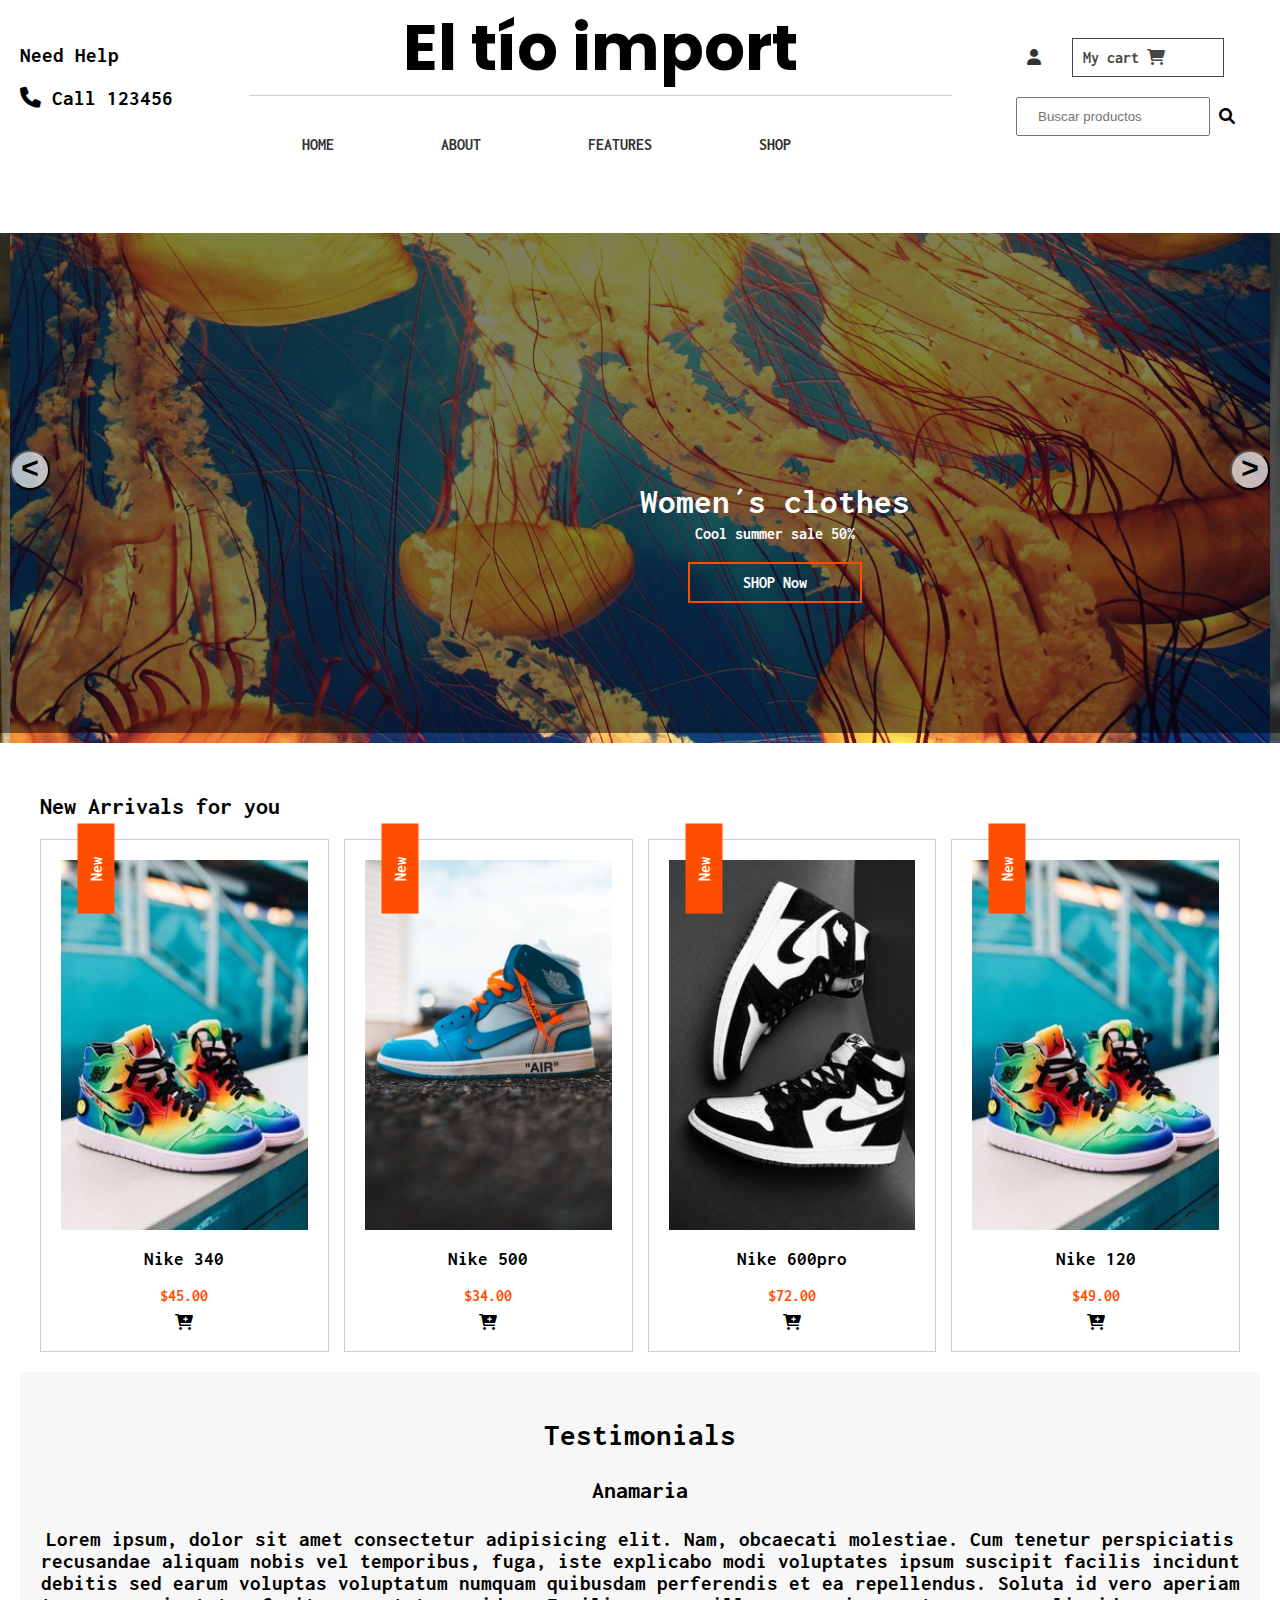
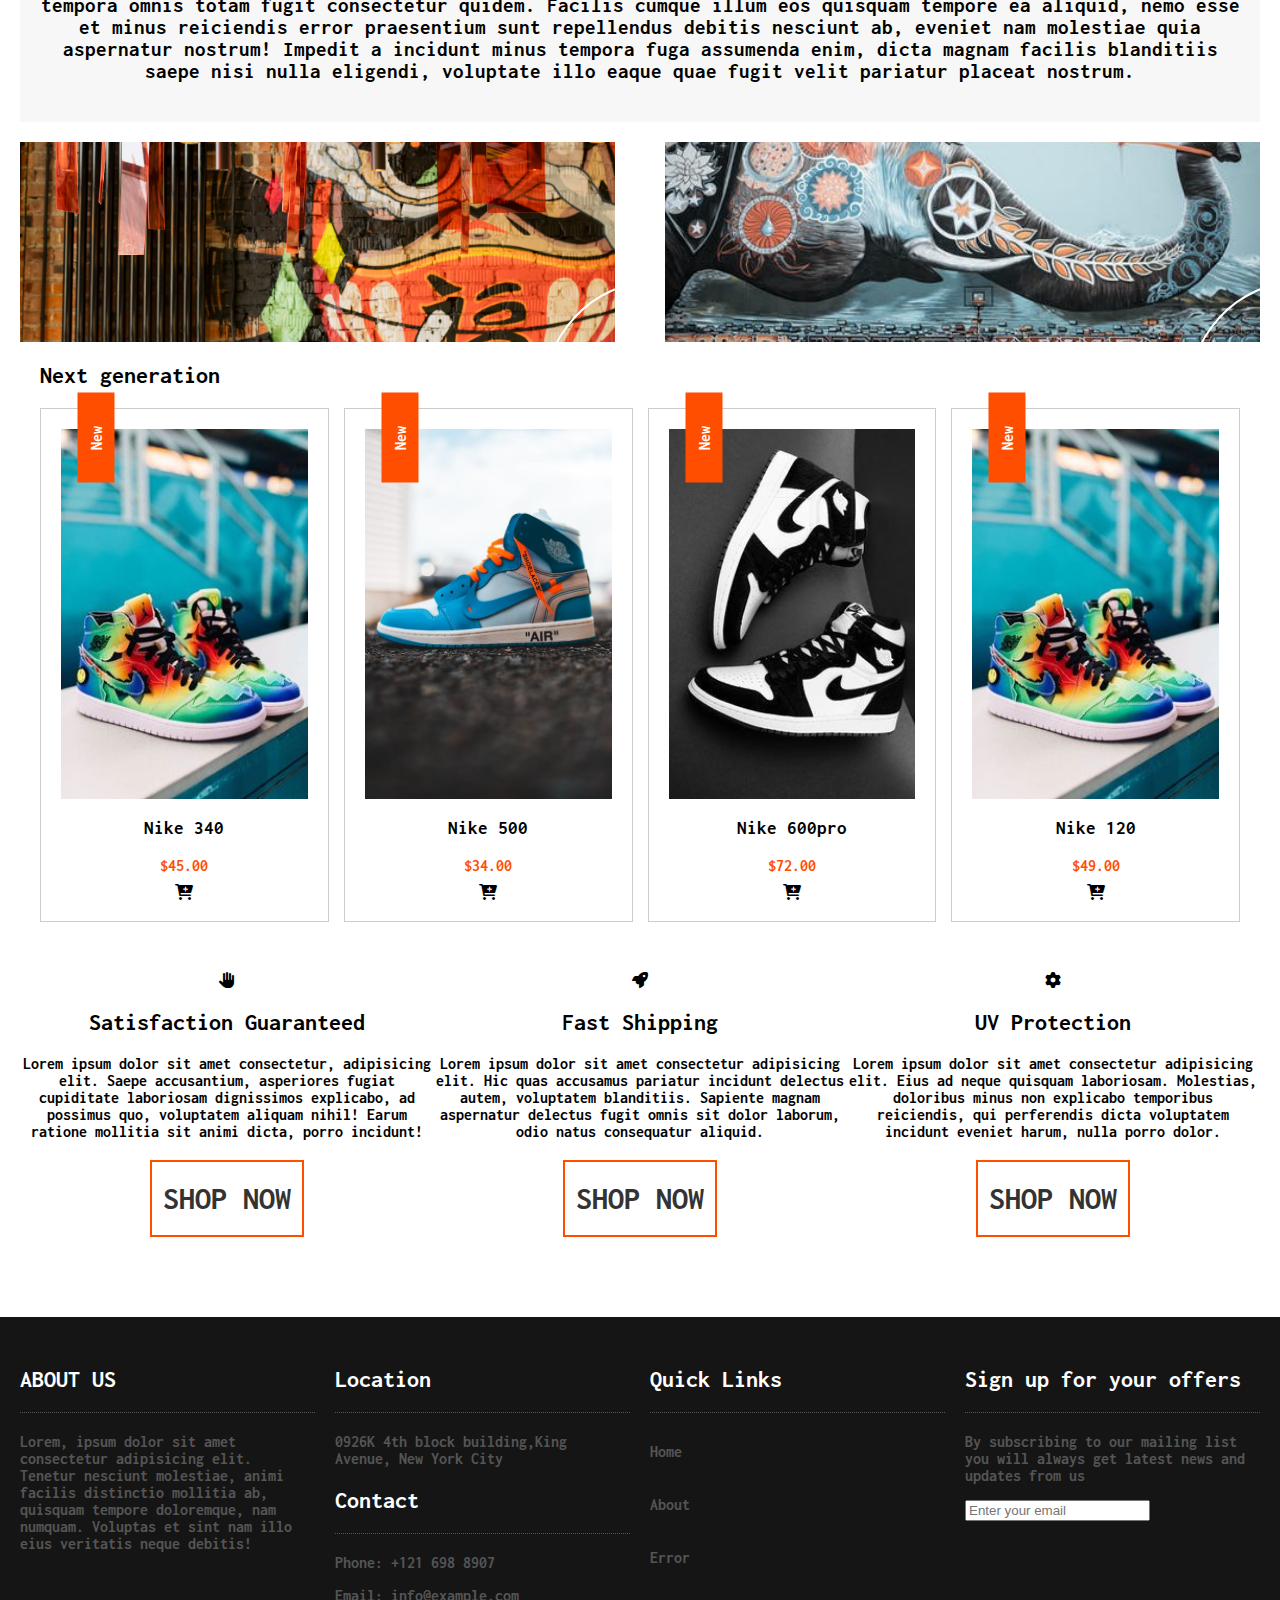
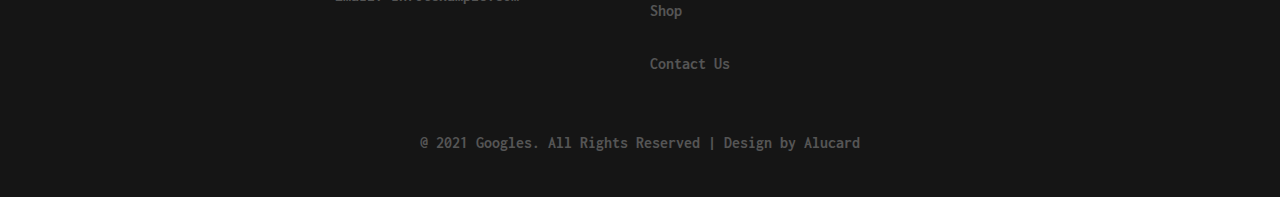
<file: index.html>
<!DOCTYPE html>
<html lang="en">

<head>
    <meta charset="UTF-8">
    <meta http-equiv="X-UA-Compatible" content="IE=edge">
    <meta name="viewport" content="width=device-width, initial-scale=1.0">
    <title>Tienda Online</title>
    <link rel="stylesheet" href="style.css">
    <link href="https://fonts.googleapis.com/css2?family=Festive&family=Qahiri&display=swap" rel="stylesheet">
    <link rel="stylesheet" href="https://cdnjs.cloudflare.com/ajax/libs/font-awesome/6.0.0-beta2/css/all.min.css">
    <link rel="icon" type="imagen/png" href="imagen/logobeta.jpeg">
    <!--favicon debe ser-24x24, 16x16,32x32-->
</head>

<body>
    <header class="main-header">
        <div class="container-flex">
            <div class="main-header-container">
                <h1 class="main-header-title">El tío import</h1>
                <span class="icon-menu  " id="btn-menu"><i class="fas fa-bars"></i></span>
                <nav class="main-nav" id="main-nav" >
                    <ul class="menu" >
                    <li class="menu-item"><a href="" class="menu-link">HOME</a></li>
                    <li class="menu-item"><a href="" class="menu-link">ABOUT</a></li>
                    <li class="menu-item"><a href="" class="menu-link">FEATURES</a></li>
                    <li class="menu-item"><a href="" class="menu-link">SHOP</a></li>
                    <li class="menu-item"><a href="" class="menu-link"></a></li>
                </ul>
                </nav>
            </div>
            <div class="main-header-container">
                <span class="main-header-txt">Need Help</span>
                <p class="main-header-txt"><i class="fas fa-phone"></i> Call 123456</p>
            </div>
            <div class="main-header-container">
               <a href="" class="main-header-link"><i class="fas fa-user"></i></a> 
                <a href="" class="main-header-btn">My cart <i class="fas fa-shopping-cart"></i></a>
                <input type="search" class="main-header-input" placeholder="Buscar productos"><i
                    class="fas fa-search"></i>


            </div>
        </div>

    </header>
    <div class="container-slider">
        <div class="slider" id="slider">
            <div class="slider-section">
                <img src="imagen/slider6.jpg" alt="" class="slider-img">
                <div class="slider-content">
                    <h2 class="slider-title">Men´s clothes</h2>
                    <p class="slider-text">Cool summer sale 50%</p>
                    <a href="" class="tip-btn">SHOP NOW</a>
                </div>
            </div>
            <div class="slider-section">
                <img src="imagen/slider2.jpeg" alt="" class="slider-img">
                <div class="slider-content">
                    <h2 class="slider-title">Women´s clothes</h2>
                    <p class="slider-text">Cool summer sale 50%</p>
                    <a href="" class="tip-btn">SHOP Now</a>
                </div>
            </div>
            <div class="slider-section">
                <img src="imagen/slider3.jpeg" alt="" class="slider-img">
                <div class="slider-content">
                    <h2 class="slider-title">Men´s clothes</h2>
                    <p class="slider-text">Cool summer sale 50%</p>
                    <a href="" class="tip-btn">SHOP Now</a>
                </div>
            </div>
            <div class="slider-section">
                <img src="imagen/slider4.jpeg" alt="" class="slider-img">
                <div class="slider-content">
                    <h2 class="slider-title">Women´s clothes</h2>
                    <p class="slider-text">Cool summer sale 50%</p>
                    <a href="" class="tip-btn">SHOP Now</a>
                </div>
            </div>
        </div>
        <button class="slider-btn slider-btn-right" id="btn-right">&#62;</button>
        <button class="slider-btn slider-btn-left" id="btn-left">&#60;</button>

    </div>
    <main class="main">
        <div class="container">
            <h2 class="main-title">New Arrivals for you</h2>
            <section class="container-products">
                <div class="product">
                    <img clas="product-img" src="imagen/zapatillas5.jpg" alt="">
                    <div class="product-description">
                        <h3 class="product-title">Nike 340</h3>
                        <span class="product-price">$45.00</span>
                    </div>
                    <i class="product-icon fas fa-cart-plus"></i>
                </div>
                <div class="product">
                    <img clas="product-img" src="imagen/zapatillas7.jpeg" alt="">
                    <div class="product-description">
                        <h3 class="product-title">Nike 500</h3>
                        <span class="product-price">$34.00</span>
                    </div>
                    <i class="product-icon fas fa-cart-plus"></i>
                </div>
                <div class="product">
                    <img clas="product-img" src="imagen/zapatillas3.jpg" alt="">
                    <div class="product-description">
                        <h3 class="product-title">Nike 600pro</h3>
                        <span class="product-price">$72.00</span>
                    </div>
                    <i class="product-icon fas fa-cart-plus"></i>
                </div>
                <div class="product">
                    <img clas="product-img" src="imagen/zapatillas5.jpg" alt="">
                    <div class="product-description">
                        <h3 class="product-title">Nike 120</h3>
                        <span class="product-price">$49.00</span>
                    </div>
                    <i class="product-icon fas fa-cart-plus"></i>
                </div>


            </section>
        </div>
        
            <section class="container-testimonials">
                <h2 class="section-title">Testimonials</h2>
                <h3 class="testimonial-title">Anamaria</h3>
                <p class="testimonial-txt">Lorem ipsum, dolor sit amet consectetur adipisicing elit. Nam, obcaecati
                    molestiae. Cum tenetur perspiciatis recusandae aliquam nobis vel temporibus, fuga, iste explicabo
                    modi voluptates ipsum suscipit facilis incidunt debitis sed earum voluptas voluptatum numquam
                    quibusdam perferendis et ea repellendus. Soluta id vero aperiam tempora omnis totam fugit
                    consectetur quidem. Facilis cumque illum eos quisquam tempore ea aliquid, nemo esse et minus
                    reiciendis error praesentium sunt repellendus debitis nesciunt ab, eveniet nam molestiae quia
                    aspernatur nostrum! Impedit a incidunt minus tempora fuga assumenda enim, dicta magnam facilis
                    blanditiis saepe nisi nulla eligendi, voluptate illo eaque quae fugit velit pariatur placeat
                    nostrum.</p>
            </section>
            <div class="container-editor">

            <div class="editor-item">
                <img src="imagen/fondo4.jpg" class="editor-img" alt="">
                <p class="editor-circle">EXPRESS YOUR STYLE NOW</p>
            </div>
            <div class="editor-item">
                <img src="imagen/fondo6.jpeg" class="editor-img" alt="">
                <p class="editor-circle">EXPRESS YOUR STYLE NOW</p>
            </div>
        </div>
        <div class="container">
            <h2 class="main-title">Next generation  </h2>
            <section class="container-products">
                <div class="product">
                    <img clas="product-img" src="imagen/zapatillas5.jpg" alt="">
                    <div class="product-description">
                        <h3 class="product-title">Nike 340</h3>
                        <span class="product-price">$45.00</span>
                    </div>
                    <i class="product-icon fas fa-cart-plus"></i>
                </div>
                <div class="product">
                    <img clas="product-img" src="imagen/zapatillas7.jpeg" alt="">
                    <div class="product-description">
                        <h3 class="product-title">Nike 500</h3>
                        <span class="product-price">$34.00</span>
                    </div>
                    <i class="product-icon fas fa-cart-plus"></i>
                </div>
                <div class="product">
                    <img clas="product-img" src="imagen/zapatillas3.jpg" alt="">
                    <div class="product-description">
                        <h3 class="product-title">Nike 600pro</h3>
                        <span class="product-price">$72.00</span>
                    </div>
                    <i class="product-icon fas fa-cart-plus"></i>
                </div>
                <div class="product">
                    <img clas="product-img" src="imagen/zapatillas5.jpg" alt="">
                    <div class="product-description">
                        <h3 class="product-title">Nike 120</h3>
                        <span class="product-price">$49.00</span>
                    </div>
                    <i class="product-icon fas fa-cart-plus"></i>
                </div>
        
        
            </section>
        </div>
        <section class="container-tips">
            <div class="tips">
                <i class="fas fa-hand-paper"></i>
                <h2 class="tip-title">Satisfaction Guaranteed</h2>
                <p class="tip-txt">Lorem ipsum dolor sit amet consectetur, adipisicing elit. Saepe accusantium,
                    asperiores fugiat cupiditate laboriosam dignissimos explicabo, ad possimus quo, voluptatem aliquam
                    nihil! Earum ratione mollitia sit animi dicta, porro incidunt!</p>
                <a href="" class="tip-btn">SHOP NOW</a>
            </div>
            <div class="tips">
                <i class="fas fa-rocket"></i>
                <h2 class="tip-title">Fast Shipping</h2>
                <p class="tip-txt">Lorem ipsum dolor sit amet consectetur adipisicing elit. Hic quas accusamus pariatur
                    incidunt delectus autem, voluptatem blanditiis. Sapiente magnam aspernatur delectus fugit omnis sit
                    dolor laborum, odio natus consequatur aliquid.</p>
                <a href="" class="tip-btn">SHOP NOW</a>
            </div>
            <div class="tips">
                <i class="fas fa-cog"></i>
                <h2 class="tip-title">UV Protection</h2>
                <p class="tip-txt">Lorem ipsum dolor sit amet consectetur adipisicing elit. Eius ad neque quisquam
                    laboriosam. Molestias, doloribus minus non explicabo temporibus reiciendis, qui perferendis dicta
                    voluptatem incidunt eveniet harum, nulla porro dolor.</p>
                <a href="" class="tip-btn">SHOP NOW</a>
            </div>
        </section>
    </main>
    <footer class="main-footer">
        <div class="footer-section">
            <h2 class="footer-title">ABOUT US</h2>
            <p class="footer-txt">Lorem, ipsum dolor sit amet consectetur adipisicing elit. Tenetur nesciunt molestiae,
                animi facilis distinctio mollitia ab, quisquam tempore doloremque, nam numquam. Voluptas et sint nam
                illo eius veritatis neque debitis!</p>
        </div>
        <div class="footer-section">
            <h2 class="footer-title">Location</h2>
            <p class="footer-txt">0926K 4th block building,King Avenue, New York City</p>
            <h2 class="footer-title">Contact</h2>
            <p class="footer-txt">Phone: +121 698 8907</p>
            <p class="footer-txt">Email:
                info@example.com
            </p>
        </div>
        <div class="footer-section">
            <h2 class="footer-title">Quick Links</h2>
            <p class="footer-txt"><a href="" class="footer-link">Home</a></p>
            <p class="footer-txt"><a href="" class="footer-link">About</a></p>
            <p class="footer-txt"><a href="" class="footer-link">Error</a></p>
            <p class="footer-txt"><a href=""class="footer-link">Shop</a></p>
            <p class="footer-txt"><a href=""class="footer-link">Contact Us</a></p>
        </div>
        <div class="footer-section">
            <h2 class="footer-title">Sign up for your offers</h2>
            <p class="footer-txt">By subscribing to our
                mailing list you will always get latest news
                and updates from us</p>
                <input type="email" class="footer-input" placeholder="Enter your email">
               
        </div>
<p class="copy">@ 2021 Googles. All Rights 
    Reserved | Design by Alucard</p>
    </footer>
    <script src="slider.js"></script>
    <script src="menu.js"></script>

</body>

</html>
</file>
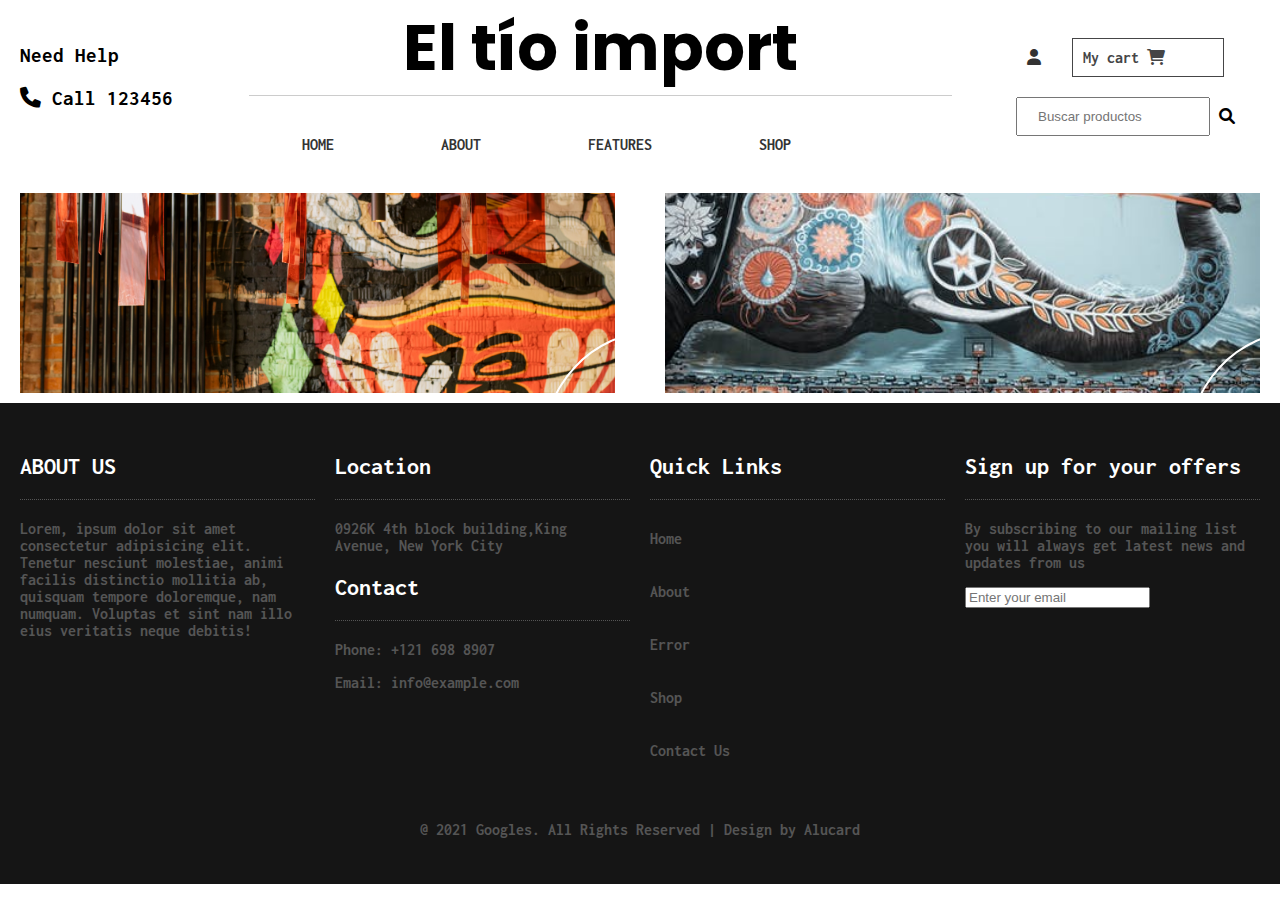
<file: blanco.html>
<!DOCTYPE html>
<html lang="en">

<head>
    <meta charset="UTF-8">
    <meta http-equiv="X-UA-Compatible" content="IE=edge">
    <meta name="viewport" content="width=device-width, initial-scale=1.0">
    <title>Tienda Online</title>
    <link rel="stylesheet" href="style.css">
    <link href="https://fonts.googleapis.com/css2?family=Festive&family=Qahiri&display=swap" rel="stylesheet">
    <link rel="stylesheet" href="https://cdnjs.cloudflare.com/ajax/libs/font-awesome/6.0.0-beta2/css/all.min.css">
    <link rel="icon" type="imagen/png" href="imagen/logobeta.jpeg">
    <!--favicon debe ser-24x24, 16x16,32x32-->
</head>

<body>
    <header class="main-header">
        <div class="container-flex">
            <div class="main-header-container">
                <h1 class="main-header-title">El tío import</h1>
                <span class="icon-menu  " id="btn-menu"><i class="fas fa-bars"></i></span>
                <nav class="main-nav" id="main-nav">
                    <ul class="menu">
                        <li class="menu-item"><a href="" class="menu-link">HOME</a></li>
                        <li class="menu-item"><a href="" class="menu-link">ABOUT</a></li>
                        <li class="menu-item"><a href="" class="menu-link">FEATURES</a></li>
                        <li class="menu-item"><a href="" class="menu-link">SHOP</a></li>
                        <li class="menu-item"><a href="" class="menu-link"></a></li>
                    </ul>
                </nav>
            </div>
            <div class="main-header-container">
                <span class="main-header-txt">Need Help</span>
                <p class="main-header-txt"><i class="fas fa-phone"></i> Call 123456</p>
            </div>
            <div class="main-header-container">
                <a href="" class="main-header-link"><i class="fas fa-user"></i></a>
                <a href="" class="main-header-btn">My cart <i class="fas fa-shopping-cart"></i></a>
                <input type="search" class="main-header-input" placeholder="Buscar productos"><i
                    class="fas fa-search"></i>


            </div>
        </div>

    </header>

    <main class="main">
        


        <div class="container-editor">

            <div class="editor-item">
                <img src="imagen/fondo4.jpg" class="editor-img" alt="">
                <p class="editor-circle">EXPRESS YOUR STYLE NOW</p>
            </div>
            <div class="editor-item">
                <img src="imagen/fondo6.jpeg" class="editor-img" alt="">
                <p class="editor-circle">EXPRESS YOUR STYLE NOW</p>
            </div>
        </div>


    </main>
    <footer class="main-footer">
        <div class="footer-section">
            <h2 class="footer-title">ABOUT US</h2>
            <p class="footer-txt">Lorem, ipsum dolor sit amet consectetur adipisicing elit. Tenetur nesciunt molestiae,
                animi facilis distinctio mollitia ab, quisquam tempore doloremque, nam numquam. Voluptas et sint nam
                illo eius veritatis neque debitis!</p>
        </div>
        <div class="footer-section">
            <h2 class="footer-title">Location</h2>
            <p class="footer-txt">0926K 4th block building,King Avenue, New York City</p>
            <h2 class="footer-title">Contact</h2>
            <p class="footer-txt">Phone: +121 698 8907</p>
            <p class="footer-txt">Email:
                info@example.com
            </p>
        </div>
        <div class="footer-section">
            <h2 class="footer-title">Quick Links</h2>
            <p class="footer-txt"><a href="" class="footer-link">Home</a></p>
            <p class="footer-txt"><a href="" class="footer-link">About</a></p>
            <p class="footer-txt"><a href="" class="footer-link">Error</a></p>
            <p class="footer-txt"><a href="" class="footer-link">Shop</a></p>
            <p class="footer-txt"><a href="" class="footer-link">Contact Us</a></p>
        </div>
        <div class="footer-section">
            <h2 class="footer-title">Sign up for your offers</h2>
            <p class="footer-txt">By subscribing to our
                mailing list you will always get latest news
                and updates from us</p>
            <input type="email" class="footer-input" placeholder="Enter your email">

        </div>
        <p class="copy">@ 2021 Googles. All Rights
            Reserved | Design by Alucard</p>
    </footer>
    <script src="slider.js"></script>
    <script src="menu.js"></script>

</body>

</html>
</file>
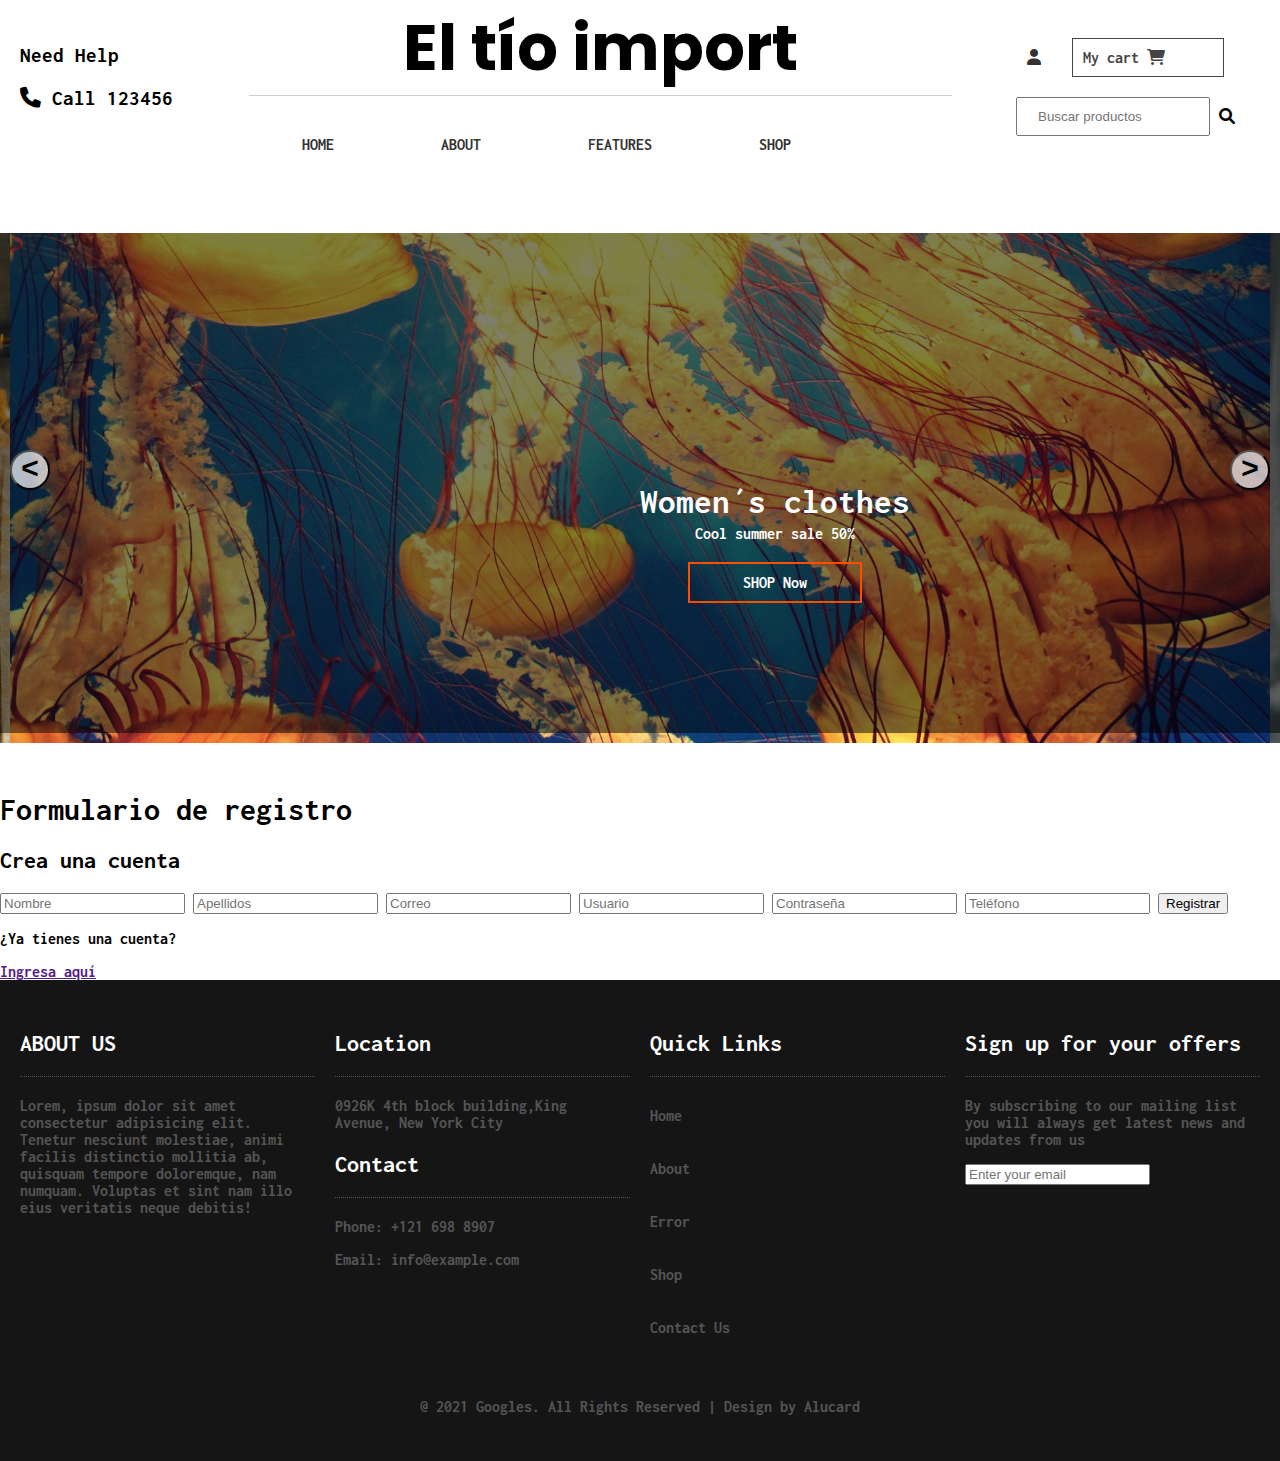
<file: form.html>
<!DOCTYPE html>
<html lang="en">

<head>
    <meta charset="UTF-8">
    <meta http-equiv="X-UA-Compatible" content="IE=edge">
    <meta name="viewport" content="width=device-width, initial-scale=1.0">
    <title>Tienda Online</title>
    <link rel="stylesheet" href="style.css">
    <link href="https://fonts.googleapis.com/css2?family=Festive&family=Qahiri&display=swap" rel="stylesheet">
    <link rel="stylesheet" href="https://cdnjs.cloudflare.com/ajax/libs/font-awesome/6.0.0-beta2/css/all.min.css">
    <link rel="icon" type="imagen/png" href="imagen/logobeta.jpeg">
    <!--favicon debe ser-24x24, 16x16,32x32-->
</head>

<body>
    <header class="main-header">
        <div class="container-flex">
            <div class="main-header-container">
                <h1 class="main-header-title">El tío import</h1>
                <span class="icon-menu  " id="btn-menu"><i class="fas fa-bars"></i></span>
                <nav class="main-nav" id="main-nav">
                    <ul class="menu">
                        <li class="menu-item"><a href="" class="menu-link">HOME</a></li>
                        <li class="menu-item"><a href="" class="menu-link">ABOUT</a></li>
                        <li class="menu-item"><a href="" class="menu-link">FEATURES</a></li>
                        <li class="menu-item"><a href="" class="menu-link">SHOP</a></li>
                        <li class="menu-item"><a href="" class="menu-link"></a></li>
                    </ul>
                </nav>
            </div>
            <div class="main-header-container">
                <span class="main-header-txt">Need Help</span>
                <p class="main-header-txt"><i class="fas fa-phone"></i> Call 123456</p>
            </div>
            <div class="main-header-container">
                <a href="" class="main-header-link"><i class="fas fa-user"></i></a>
                <a href="" class="main-header-btn">My cart <i class="fas fa-shopping-cart"></i></a>
                <input type="search" class="main-header-input" placeholder="Buscar productos"><i
                    class="fas fa-search"></i>


            </div>
        </div>

    </header>
    <div class="container-slider">
        <div class="slider" id="slider">
            <div class="slider-section">
                <img src="imagen/slider6.jpg" alt="" class="slider-img">
                <div class="slider-content">
                    <h2 class="slider-title">Men´s clothes</h2>
                    <p class="slider-text">Cool summer sale 50%</p>
                    <a href="" class="tip-btn">SHOP NOW</a>
                </div>
            </div>
            <div class="slider-section">
                <img src="imagen/slider2.jpeg" alt="" class="slider-img">
                <div class="slider-content">
                    <h2 class="slider-title">Women´s clothes</h2>
                    <p class="slider-text">Cool summer sale 50%</p>
                    <a href="" class="tip-btn">SHOP Now</a>
                </div>
            </div>
            <div class="slider-section">
                <img src="imagen/slider3.jpeg" alt="" class="slider-img">
                <div class="slider-content">
                    <h2 class="slider-title">Men´s clothes</h2>
                    <p class="slider-text">Cool summer sale 50%</p>
                    <a href="" class="tip-btn">SHOP Now</a>
                </div>
            </div>
            <div class="slider-section">
                <img src="imagen/slider4.jpeg" alt="" class="slider-img">
                <div class="slider-content">
                    <h2 class="slider-title">Women´s clothes</h2>
                    <p class="slider-text">Cool summer sale 50%</p>
                    <a href="" class="tip-btn">SHOP Now</a>
                </div>
            </div>
        </div>
        <button class="slider-btn slider-btn-right" id="btn-right">&#62;</button>
        <button class="slider-btn slider-btn-left" id="btn-left">&#60;</button>

    </div>
    <div class="form">
        <h1 class="form-title">Formulario de registro</h1>
        <form action="registrar.php" method="post" clas="form-register">
            <h2 class="form-subtitle">Crea una cuenta</h2>
            <div class="contenedor-input">
                
                <input type="text" id="nombre" name="nombre" placeholder="Nombre" class="input-48" required>
                <input type="text" id="apellidos" name="apellidos" placeholder="Apellidos" class="input-48" required>
                <input type="email" name="correo" placeholder="Correo" class="input-100" required>
                <input type="text" name="usuario" placeholder="Usuario" class="input-48" required>
                <input type="password" name="clave" placeholder="Contraseña" class="input-48" required>
                <input type="text" name="telefono" placeholder="Teléfono" class="input-100" required>
                <input type="submit" value="Registrar" class="btn-enviar" required>
            <p class ="form-link">¿Ya tienes una cuenta?</p><a href="">Ingresa aquí</a>
                

            </div>
        </form>

    </div>
    
    <footer class="main-footer">
        <div class="footer-section">
            <h2 class="footer-title">ABOUT US</h2>
            <p class="footer-txt">Lorem, ipsum dolor sit amet consectetur adipisicing elit. Tenetur nesciunt molestiae,
                animi facilis distinctio mollitia ab, quisquam tempore doloremque, nam numquam. Voluptas et sint nam
                illo eius veritatis neque debitis!</p>
        </div>
        <div class="footer-section">
            <h2 class="footer-title">Location</h2>
            <p class="footer-txt">0926K 4th block building,King Avenue, New York City</p>
            <h2 class="footer-title">Contact</h2>
            <p class="footer-txt">Phone: +121 698 8907</p>
            <p class="footer-txt">Email:
                info@example.com
            </p>
        </div>
        <div class="footer-section">
            <h2 class="footer-title">Quick Links</h2>
            <p class="footer-txt"><a href="" class="footer-link">Home</a></p>
            <p class="footer-txt"><a href="" class="footer-link">About</a></p>
            <p class="footer-txt"><a href="" class="footer-link">Error</a></p>
            <p class="footer-txt"><a href="" class="footer-link">Shop</a></p>
            <p class="footer-txt"><a href="" class="footer-link">Contact Us</a></p>
        </div>
        <div class="footer-section">
            <h2 class="footer-title">Sign up for your offers</h2>
            <p class="footer-txt">By subscribing to our
                mailing list you will always get latest news
                and updates from us</p>
            <input type="email" class="footer-input" placeholder="Enter your email">

        </div>
        <p class="copy">@ 2021 Googles. All Rights
            Reserved | Design by Alucard</p>
    </footer>
    <script src="slider.js"></script>
    <script src="menu.js"></script>

</body>

</html>
</file>
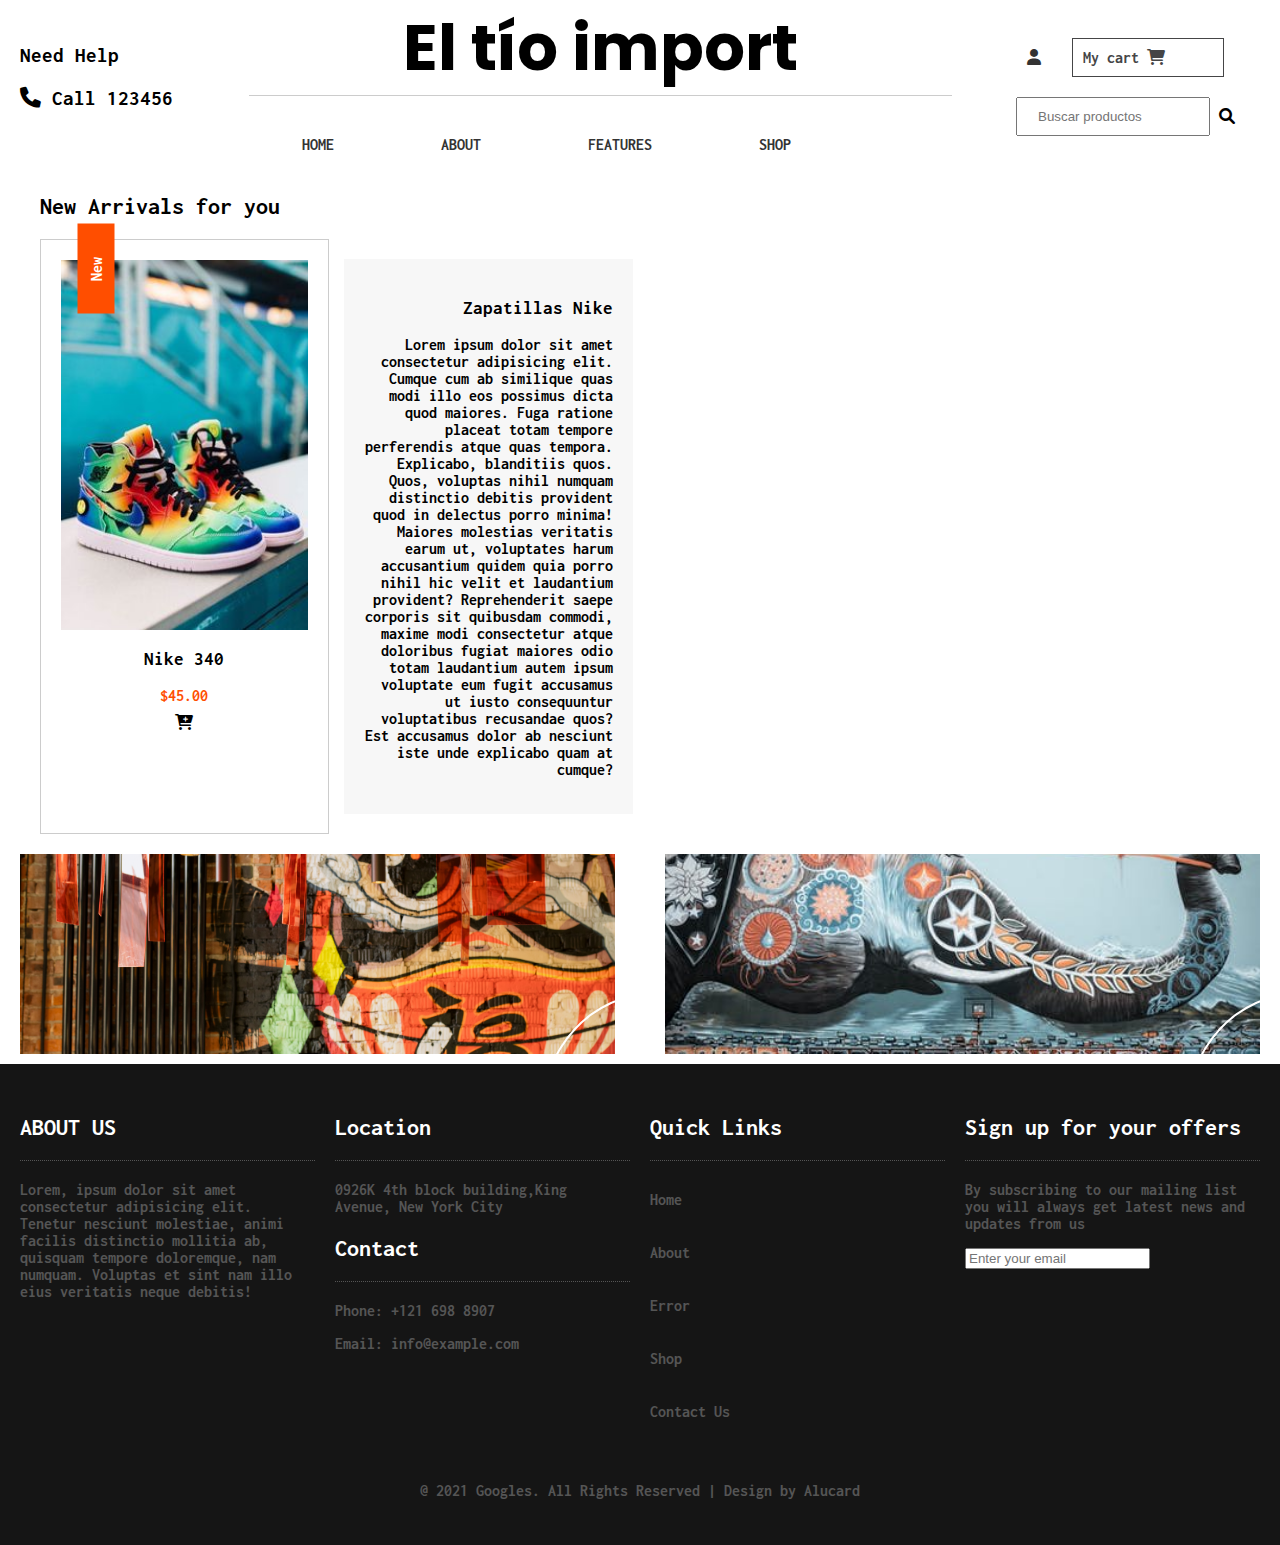
<file: producto1.html>
<!DOCTYPE html>
<html lang="en">

<head>
    <meta charset="UTF-8">
    <meta http-equiv="X-UA-Compatible" content="IE=edge">
    <meta name="viewport" content="width=device-width, initial-scale=1.0">
    <title>Tienda Online</title>
    <link rel="stylesheet" href="style.css">
    <link href="https://fonts.googleapis.com/css2?family=Festive&family=Qahiri&display=swap" rel="stylesheet">
    <link rel="stylesheet" href="https://cdnjs.cloudflare.com/ajax/libs/font-awesome/6.0.0-beta2/css/all.min.css">
    <link rel="icon" type="imagen/png" href="imagen/logobeta.jpeg">
    <!--favicon debe ser-24x24, 16x16,32x32-->
</head>

<body>
    <header class="main-header">
        <div class="container-flex">
            <div class="main-header-container">
                <h1 class="main-header-title">El tío import</h1>
                <span class="icon-menu  " id="btn-menu"><i class="fas fa-bars"></i></span>
                <nav class="main-nav" id="main-nav">
                    <ul class="menu">
                        <li class="menu-item"><a href="" class="menu-link">HOME</a></li>
                        <li class="menu-item"><a href="" class="menu-link">ABOUT</a></li>
                        <li class="menu-item"><a href="" class="menu-link">FEATURES</a></li>
                        <li class="menu-item"><a href="" class="menu-link">SHOP</a></li>
                        <li class="menu-item"><a href="" class="menu-link"></a></li>
                    </ul>
                </nav>
            </div>
            <div class="main-header-container">
                <span class="main-header-txt">Need Help</span>
                <p class="main-header-txt"><i class="fas fa-phone"></i> Call 123456</p>
            </div>
            <div class="main-header-container">
                <a href="" class="main-header-link"><i class="fas fa-user"></i></a>
                <a href="" class="main-header-btn">My cart <i class="fas fa-shopping-cart"></i></a>
                <input type="search" class="main-header-input" placeholder="Buscar productos"><i
                    class="fas fa-search"></i>


            </div>
        </div>

    </header>

    <main class="main">
        <div class="container">
            <h2 class="main-title">New Arrivals for you</h2>
            <section class="container-products">
                <div class="product">
                    <img clas="product-img" src="imagen/zapatillas5.jpg" alt="">
                    <div class="product-description">
                        <h3 class="product-title">Nike 340</h3>
                        <span class="product-price">$45.00</span>
                    </div>
                    <i class="product-icon fas fa-cart-plus"></i>
                </div>
                <div class="descripción">
                <h3 class="descripción-title">Zapatillas Nike </h3>
                <p>Lorem ipsum dolor sit amet consectetur adipisicing elit. Cumque cum ab similique quas modi illo eos
                    possimus dicta quod maiores. Fuga ratione placeat totam tempore perferendis atque quas tempora.
                    Explicabo, blanditiis quos. Quos, voluptas nihil numquam distinctio debitis provident quod in
                    delectus porro minima! Maiores molestias veritatis earum ut, voluptates harum accusantium quidem
                    quia porro nihil hic velit et laudantium provident? Reprehenderit saepe corporis sit quibusdam
                    commodi, maxime modi consectetur atque doloribus fugiat maiores odio totam laudantium autem ipsum
                    voluptate eum fugit accusamus ut iusto consequuntur voluptatibus recusandae quos? Est accusamus
                    dolor ab nesciunt iste unde explicabo quam at cumque?</p>
            </div>

            </section>
            
        </div>


        <div class="container-editor">

            <div class="editor-item">
                <img src="imagen/fondo4.jpg" class="editor-img" alt="">
                <p class="editor-circle">EXPRESS YOUR STYLE NOW</p>
            </div>
            <div class="editor-item">
                <img src="imagen/fondo6.jpeg" class="editor-img" alt="">
                <p class="editor-circle">EXPRESS YOUR STYLE NOW</p>
            </div>
        </div>


    </main>
    <footer class="main-footer">
        <div class="footer-section">
            <h2 class="footer-title">ABOUT US</h2>
            <p class="footer-txt">Lorem, ipsum dolor sit amet consectetur adipisicing elit. Tenetur nesciunt molestiae,
                animi facilis distinctio mollitia ab, quisquam tempore doloremque, nam numquam. Voluptas et sint nam
                illo eius veritatis neque debitis!</p>
        </div>
        <div class="footer-section">
            <h2 class="footer-title">Location</h2>
            <p class="footer-txt">0926K 4th block building,King Avenue, New York City</p>
            <h2 class="footer-title">Contact</h2>
            <p class="footer-txt">Phone: +121 698 8907</p>
            <p class="footer-txt">Email:
                info@example.com
            </p>
        </div>
        <div class="footer-section">
            <h2 class="footer-title">Quick Links</h2>
            <p class="footer-txt"><a href="" class="footer-link">Home</a></p>
            <p class="footer-txt"><a href="" class="footer-link">About</a></p>
            <p class="footer-txt"><a href="" class="footer-link">Error</a></p>
            <p class="footer-txt"><a href="" class="footer-link">Shop</a></p>
            <p class="footer-txt"><a href="" class="footer-link">Contact Us</a></p>
        </div>
        <div class="footer-section">
            <h2 class="footer-title">Sign up for your offers</h2>
            <p class="footer-txt">By subscribing to our
                mailing list you will always get latest news
                and updates from us</p>
            <input type="email" class="footer-input" placeholder="Enter your email">

        </div>
        <p class="copy">@ 2021 Googles. All Rights
            Reserved | Design by Alucard</p>
    </footer>
    <script src="slider.js"></script>
    <script src="menu.js"></script>

</body>

</html>
</file>
<file: style.css>
@font-face {
    font-family: "Inconsolata-Bold";
    src: url(../fonts/Inconsolata-Bold.ttf);
}
@font-face {
    font-family: "Poppins-Bold";
    src: url(../fonts/Poppins-Bold.ttf);
}
*{
    box-sizing:borde-box;
}
body{
    margin:0;
    font-family: "Inconsolata-Bold";
}
img{
    display: block;
    width: 100%;
}
/*Estilos del menu*/
.main-header{
    padding: 0 20px;
}
.main-header-title{
    text-align: center;
    font-size: 2.5em;
    margin: 10px 0;
    font-family: "Poppins-bold";
    
}
.main-header-container{
    display: flex;
    justify-content: space-around;/*space-beetween*/
    align-items: center;

}
.main-header-link{
    color:#333;
}
.main-nav{
    opacity: 0;
    visibility: hidden;
    transition: all 0.5s;
    z-index: 999999;
    }
.menu{
    position:absolute;
    top:180px;
    left: 0;
    background: #212121;
    width:100%;
    list-style: none;
    padding:0px;
    margin:0;     
}
.menu-item{
    text-align: center;
    margin: auto;
   
}
.menu-link{
    padding: 20px;
    color:white;
    text-decoration: none;
    position:relative;
    display: block;
}
.menu-link:hover{
    background: white;
    color:#212121;
}
.mostrar{
    opacity:1;
    visibility: visible;
    
}

/*fin estilos menu*/

.icon-menu{
    font-size: 1.5em;
    border: 1px solid #454546;
    display:  block;
    padding:10px 20px;
    cursor: pointer;
    margin-left: auto;
}
.main-header-btn{
    display: block;
    padding: 10px 25px;
    color: #454546;
    border: 1px solid #454546;
    text-decoration:none;
}
.main-header-input{
    display: block;
    padding: 10px 20px;
    width: 50%;
}
.main {
    padding:0 20px;
    padding-bottom: 10px; /*Agregado para que el editor-circle tenga efecto era 500 px , sirvio para corregir el footer*/
    }
/*section- slider*/
.container-slider{
 margin: 50px 0;
 padding: 10px;   
 overflow: hidden;
}
.slider{
display: flex;
width: 400%; /*100 por cada imagen 500 por 5 imagenes*/
height: 300px; /* Era 400*/
margin-left: -100%;/* se agrego*/
position: relative;
}
.slider:before{
    content:"";
    position: absolute;
    z-index: 1;
    top:0;
    left:0;
    width: 100%;
    background: rgba(0,0,0,0.5);
    height: 100%;
}
.slider-section{
width:100%;
position: relative;
}
.section-img{
display:block;
width: 100%;
height:100%;
object-fit: cover; /*permite que las imagenes no se distorcionen*/
}
.slider-btn{
position: absolute;
width:  40px;
height: 40px;
background: rgba(255, 255, 255, 0.7);
top:50%;
transform: translatev(-50%);
font-size: 30px;
font-weight: bold;
font-family: monospace;
text-align: center;
border-radius: 50%;
cursor: pointer;
z-index: 999; /*hace posible que la capa esté por delante de otras*/
}
.slider-btn:hover{
    background: #fff;

}
.slider-btn-right{
    right: 10px;

}
.slider-btn-left{
    left: 10px;

}
.slider-content{
    position:absolute;
    top: 50%;
    left: 50%;
    color: white;
    transform: translateX(-50%), translateY(-50%);
    text-align: center;
    z-index: 999;/*translate(-50%, -50%); forma abreviada*/
}
.slider-title{
    font-size:2.2em;
    margin:0;
}
.slider-text {
    margin: 5px 0;
   /* text-align: center;*/
}
.tip-btn /*slider-link*/ {
    display: block;
    border: 2px solid #FF4E00;
    color: white;
    padding: 10px;
    text-align: center;
    text-decoration: none;
    width: 150px;
    margin: 20px auto;  
    transition: all 0.5s;
}
.tip-btn:hover{
    background: #FF4E00;
    color: white;
}
/*end slider*/

/*Estilos de productos*/

.container-products {
    display: grid;
    grid-template-columns: repeat(2,1fr);
    grid-gap: 10px;

}
.product{
    border: 1px solid #ccc;
    padding: 20px;
    text-align: center;
    position: relative;
}
.product:before{
    content: "New";
    background: #FF4E00;
    padding: 10px;
    position: absolute;
    width: 70px;
    top:10px;
    left: 10px;
    right: 10px;
    transform: rotate(-90deg);
    color:white;

}
.product-img {
    width: 100%;
    height: 120px;
    object-fit: cover;
}
.product-title{
    text-align: center;
}
.product-price{
    color: #FF4E00;
    font-weight: bold;

}
.product-icon {
    display: block;
    margin-top: 10px;
}
.product:hover .product-icon {
    color:#FF4E00;
}
/* final productos*/
.container-testimonials{
    text-align: center;
    background:#f7f7f7;
    padding: 20px;
    margin: 20px 0;
}
.testmonial-text{
    color:#f7f7f7;
}
.container-editor{
    margin-top: 20px;
}
/*producto*/
.descripción{
    display: block;
    text-align: right;
    background:#f7f7f7;
    padding: 20px;
    margin: 20px 0;
}
.descripción-p{
    color:#f7f7f7;
}

.editor-item{
    height: 200px;
    position: relative;
    overflow: hidden;

    
}
.editor-img{
    width: 100%;
    height: 100%;
    object-fit: cover;/*anterior cover*/
}
.editor-circle{
    width: 150px;
    height: 150px;
    border: 2px solid white;
    border-radius: 50%;
    display: flex;
    justify-content: center;
    align-items: center;
    position: absolute;
    bottom: -200px;
    right: -150px;
    color: white;
    padding: 20px;
    padding-bottom: 70px;
    padding-right: 50px;
    font-size: 1.1em;
    text-align: center;
    font-weight: bold;
    transition: all 0.5s;
       
}
.editor-item:hover .editor-circle{
    transform: scale(1.2);
    bottom: -90px;
    right:-50px;

}
.editor-item::before{
    content: "";
    position: absolute;
    top:0;
    left: 0;
    width:100%;
    height: 100%;
    background: rgba(255, 255, 255, 0.2);
    opacity: 0;
    transition: all 0.5s;
}
.editor-item:hover:before{
    opacity:1;
}
.container-tips{
    margin:20px 0;
    text-align: center;

}
.tip i{
    font-size: 1.5em;
}
.tips .tip-btn{
    font-size: 2em;
    color:#333;
    padding: 20px 0;
    }
.tip-btn:hover{
    color:white;
}
.main-footer{
    background: #151515;
    color: white;
    padding: 30px 20px;
}
.footer-title{
    border-bottom: 1px dotted #555;
    padding-bottom: 20px;
}
.footer-txt{
    color: #555;
}
.footer-link{
    color:#555;
    text-decoration: none;
    display: block;
    padding:10px 0;
}
.footer-imput{
    background: #151515;
    width: 100%;
    display: block;
    padding: 20px;
    border:1px solid#555;
}
.copy{
    color:#555;
}
/* Estilos para tabler*/
@media screen and (min-width:768px){
    .slider{
        height: 400px;
    }
    .editor.item{
        height: 250px;
    }
    .container-tips{
        margin: 50px 0;
        display: grid;
        grid-template-columns: repeat(3,1fr);
    }

}
@media screen and (min-width:1024px){
.container{
    width: 1000px;
    margin:auto;
 }
.icon-menu{
    display: none;
}
.main-header .container-flex{
    display: flex;
    align-items: center;

}
.main-header-container{
    flex-wrap: wrap;
    align-content: flex-start;
}
.main-header-txt{
    width: 100%;
}
.main-header-container:nth-child(2){
    order:-1;
    width: 20%;

}
.main-header-container:nth-child(3){
    width: 20%;
    padding: 0 20px;
   }
.main-header-title{
    width: 100%;
    font-size: 4em;
    margin:0;
    border-bottom: 1px solid #ccc;

}
.main-header-link{
margin-bottom: 20px;
}
.main-header-btn{
    width: 130px;
    padding: 10px;
    margin-bottom: 20px;
}
.main-header-input{
    width:85%;
}
.main-nav{
    visibility: visible;
    opacity:1;
    width: 100%;
    margin-top: 20px;
}
.menu{
    position:static;
    width: 100%;
    display: flex;
    background: none;
}
.menu-link{
    color:#333;
  }
.menu-link:hover{
    background: #333;
    color:white;
}
.container-products{
    grid-template-columns: repeat(4,1fr);
    grid-gap: 15px; 
}
.product-img{
    height: 150px;
}
.container-testimonials{
    font-size: 1.3em;
    
}
.container-editor{
    display: flex;
    justify-content: space-between;
}
.editor-item{
    width: 48%;
}
.main-footer{
    display: grid;
    grid-template-columns: repeat(4, 1fr);
    grid-gap: 20px;
}
.copy{
    grid-column-start: span 4 ;
    text-align: center;

}
}
@media screen and (min-width:1280px){
.container{
    width: 1200px;
    
}
.main-header-container:nth-child(3){
    padding-left: 60px;
}
.main-header-container:nth-child(2){
   font-size: 1.3em;
}
.slider{
height: 500px;
}
@media screen and (min-width:1600px){
.container{
    width: 1500px;
    
}
.main-header-container:nth-child(3){
    padding-left: 150px;
}
.main-header-container:nth-child(2){
   font-size: 1.5em;
}
.slider{
    height: 600px;
}
.product-img{
    height: 200px;
}
}
</file>
